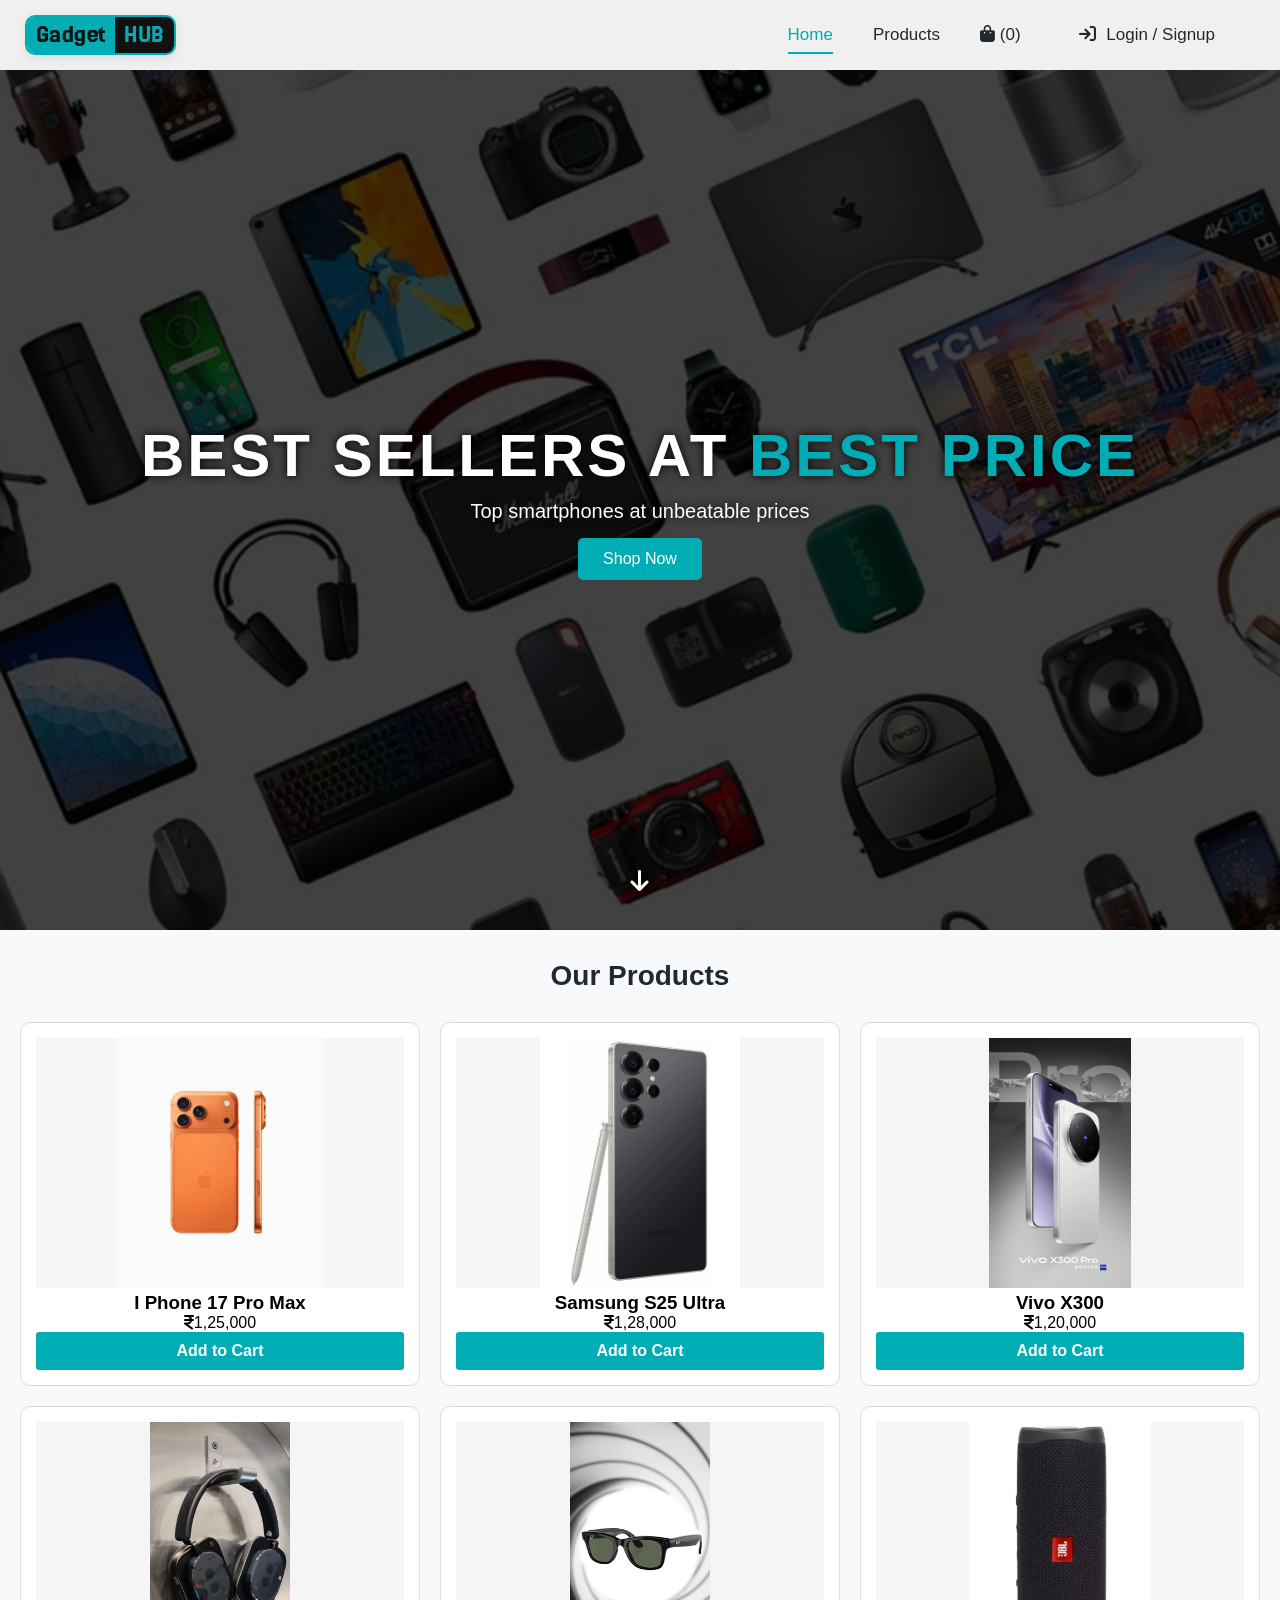
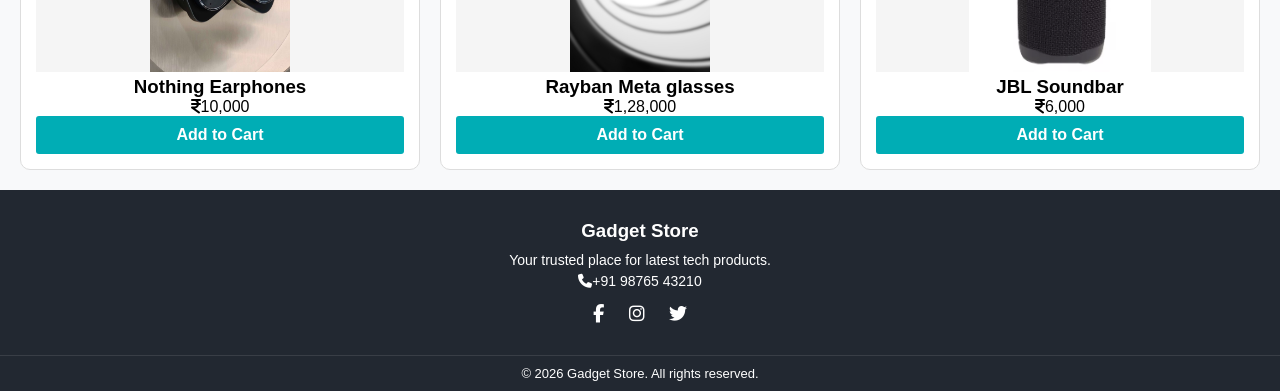
<file: index.html>
<!DOCTYPE html>
<html lang="en">
<head>
  <meta charset="UTF-8">
  <meta name="viewport" content="width=device-width, initial-scale=1.0">
  <title>Gadget Store</title>
  <link rel="stylesheet" href="style.css">
  <link rel="stylesheet" href="https://cdnjs.cloudflare.com/ajax/libs/font-awesome/6.5.0/css/all.min.css">
</head>
<body>

  <!-- Navbar -->
  <nav>
    <a href="index.html" class="logo" aria-label="GadgetHub home">
      <span class="logo-pill">
        <span class="logo-gadget">Gadget</span><span class="logo-hub">HUB</span>
      </span>
    </a>
    <button class="nav-toggle" aria-label="Toggle navigation" aria-expanded="false">
      <i class="fa-solid fa-bars"></i>
    </button>
    <ul>
      <li><a href="index.html" class="active-link">Home</a></li>
      <li><a href="#product-list">Products</a></li>
      <li>
        <a href="cart.html">
          <i class="fa-solid fa-bag-shopping"></i>
          (<span id="cart-count">0</span>)
        </a>
      </li>
      <li class="auth-link-item">
        <a href="login.html"><i class="fa-solid fa-arrow-right-to-bracket"></i> Login / Signup</a>
      </li>
      <li><a href="#" onclick="logout()">Logout</a></li>
    </ul>
  </nav>
  
  <!-- Banner -->
    <section class="banner">
      <img src="images/banner-img.jpg" alt="Banner">

      <div class="overlay"></div>

      <div class="banner-text">
        <h1>Best sellers at <span class="banner-span">best price</span></h1>
        <p>Top smartphones at unbeatable prices</p>
        <a href="#product-list" class="cta-btn">Shop Now</a>
      </div>

      <div class="scroll-down"><i class="fa-solid fa-arrow-down"></i></div>
    </section>
  <!-- Products -->
   <h2 class="section-title">Our Products</h2>
  <section class="products" id="product-list">
        
  </section>

  <footer class="footer">
    <div class="footer-content">

      <h3>Gadget Store</h3>
      <p>Your trusted place for latest tech products.</p>
      <p class="contact"> <i class="fas fa-phone"></i>+91 98765 43210</p>

      <div class="social-icons">
        <a href="#"><i class="fab fa-facebook-f"></i></a>
        <a href="#"><i class="fab fa-instagram"></i></a>
        <a href="#"><i class="fab fa-twitter"></i></a>
      </div>

    </div>

    <div class="footer-bottom">
      <p>© 2026 Gadget Store. All rights reserved.</p>
    </div>
  </footer>

  <script src="script.js"></script>
</body>
</html>
</file>
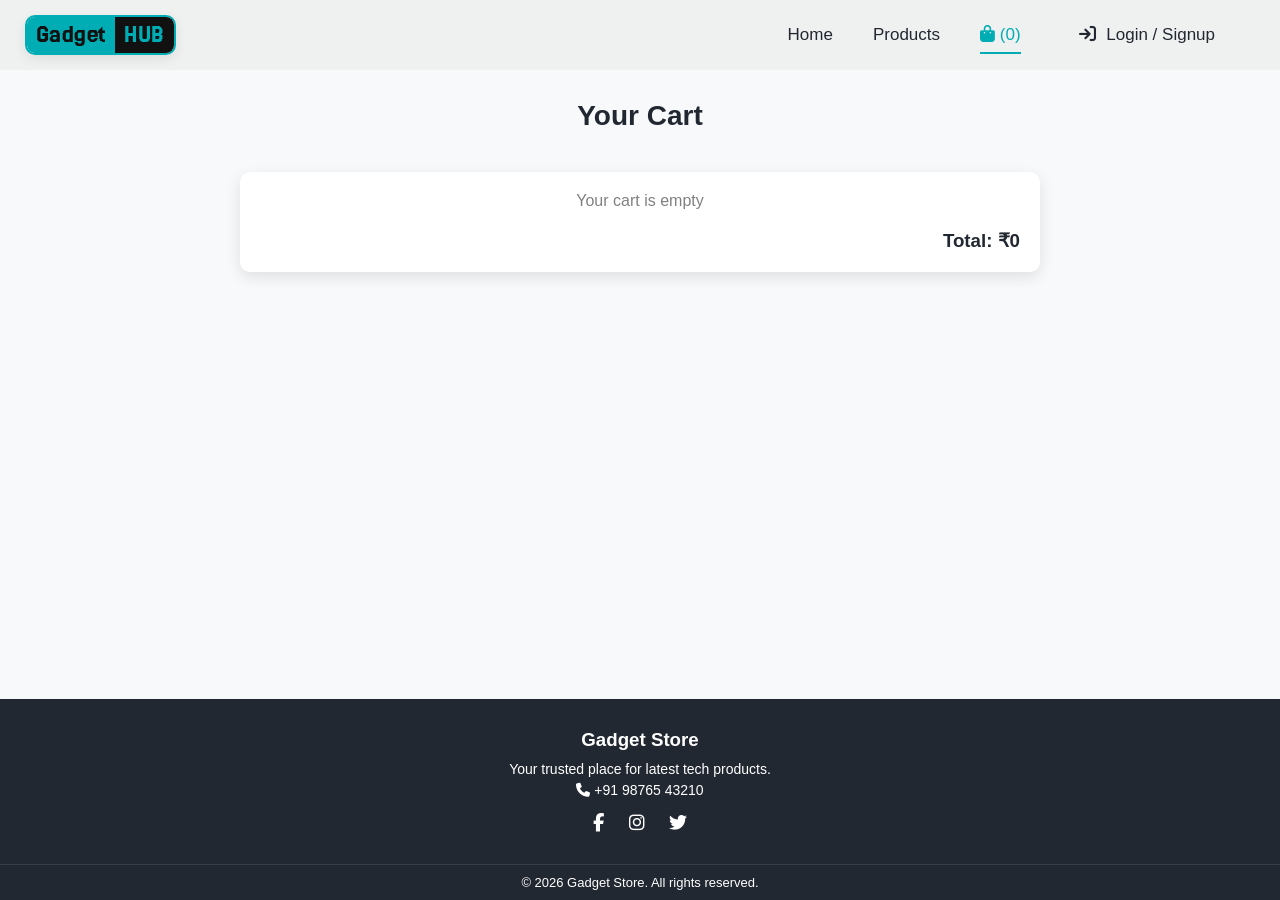
<file: cart.html>
<!DOCTYPE html>
<html lang="en">
<head>
  <meta charset="UTF-8">
  <meta name="viewport" content="width=device-width, initial-scale=1.0">
  <title>Cart</title>
  <link rel="stylesheet" href="style.css">
  <link rel="stylesheet" href="https://cdnjs.cloudflare.com/ajax/libs/font-awesome/6.5.0/css/all.min.css">
</head>
<body>

  <nav>
    <a href="index.html" class="logo" aria-label="GadgetHub home">
      <span class="logo-pill">
        <span class="logo-gadget">Gadget</span><span class="logo-hub">HUB</span>
      </span>
    </a>
    <button class="nav-toggle" aria-label="Toggle navigation" aria-expanded="false">
      <i class="fa-solid fa-bars"></i>
    </button>
    <ul>
      <li><a href="index.html">Home</a></li>
      <li><a href="index.html#product-list">Products</a></li>
      <li>
        <a href="cart.html" class="active-link">
          <i class="fa-solid fa-bag-shopping"></i>
          (<span id="cart-count">0</span>)
        </a>
      </li>
      <li class="auth-link-item">
        <a href="login.html"><i class="fa-solid fa-arrow-right-to-bracket"></i> Login / Signup</a>
      </li>
      <li><a href="#" onclick="logout()">Logout</a></li>
    </ul>
  </nav>

  <h2 class="section-title">Your Cart</h2>

  <div class="cart-page">
    <ul id="cart-items"></ul>
    <h3>Total: ₹<span id="total">0</span></h3>

    <div class="checkout-btn-container" id="checkout-container">
      <a href="#" class="checkout-btn" onclick="proceedToCheckout(event)">Proceed to Checkout</a>
    </div>
  </div>

  <footer class="footer">
    <div class="footer-content">
      <h3>Gadget Store</h3>
      <p>Your trusted place for latest tech products.</p>
      <p class="contact"> <i class="fas fa-phone"></i> +91 98765 43210</p>

      <div class="social-icons">
        <a href="#"><i class="fab fa-facebook-f"></i></a>
        <a href="#"><i class="fab fa-instagram"></i></a>
        <a href="#"><i class="fab fa-twitter"></i></a>
      </div>

    </div>

    <div class="footer-bottom">
      <p>© 2026 Gadget Store. All rights reserved.</p>
    </div>
  </footer>

  <script src="cart.js"></script>
</body>
</html>
</file>
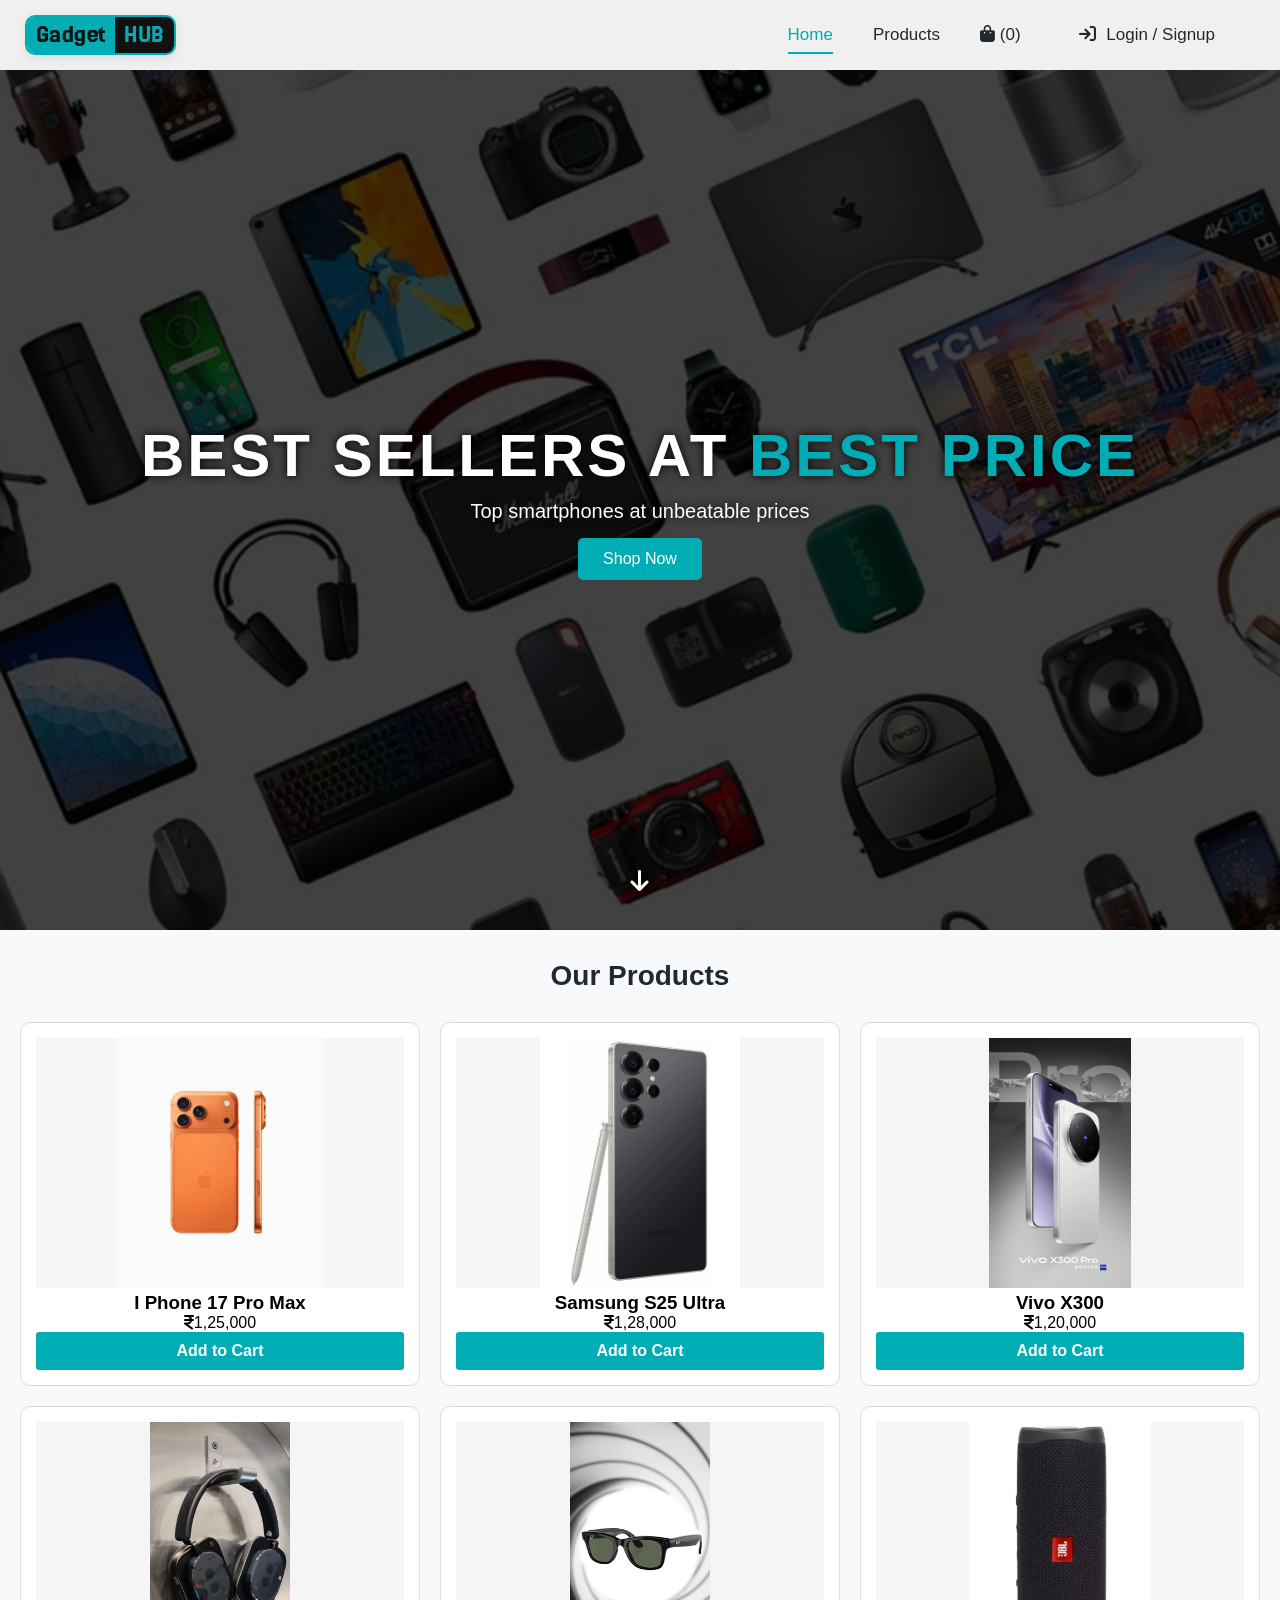
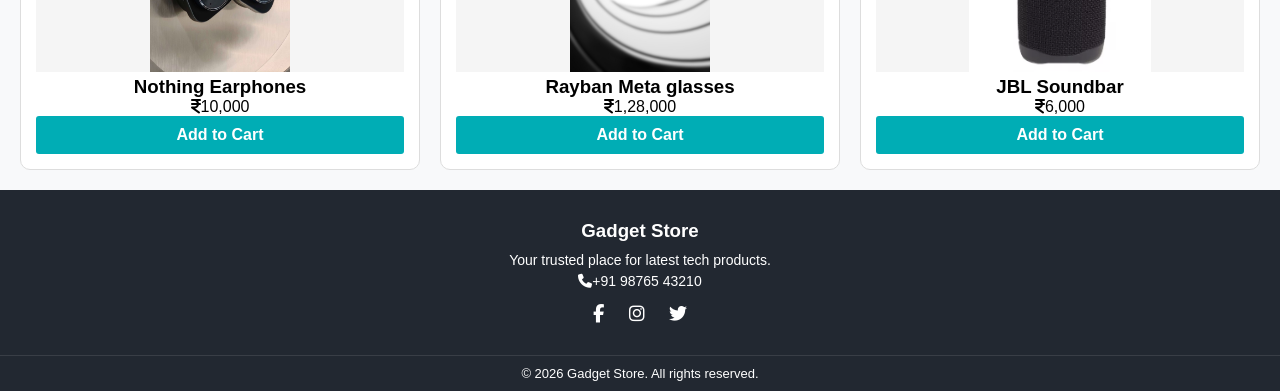
<file: checkout.html>
<!DOCTYPE html>
<html lang="en">
<head>
  <meta charset="UTF-8">
  <meta name="viewport" content="width=device-width, initial-scale=1.0">
  <title>Checkout</title>
  <link rel="stylesheet" href="style.css">
  <link rel="stylesheet" href="https://cdnjs.cloudflare.com/ajax/libs/font-awesome/6.5.0/css/all.min.css">
</head>
<body>

  <!-- Navbar -->
  <nav>
    <a href="index.html" class="logo" aria-label="GadgetHub home">
      <span class="logo-pill">
        <span class="logo-gadget">Gadget</span><span class="logo-hub">HUB</span>
      </span>
    </a>
    <button class="nav-toggle" aria-label="Toggle navigation" aria-expanded="false">
      <i class="fa-solid fa-bars"></i>
    </button>
    <ul>
      <li><a href="index.html">Home</a></li>
      <li><a href="index.html#product-list">Products</a></li>
      <li>
        <a href="cart.html">
          <i class="fa-solid fa-bag-shopping"></i>
          (<span id="cart-count">0</span>)
        </a>
      </li>
      <li><a href="checkout.html" class="active-link">Checkout</a></li>
      <li class="auth-link-item">
        <a href="login.html"><i class="fa-solid fa-arrow-right-to-bracket"></i> Login / Signup</a>
      </li>
      <li><a href="#" onclick="logout()">Logout</a></li>
    </ul>
  </nav>

  <h2 class="section-title">Checkout</h2>

  <div class="checkout-container">

    <!-- Order Summary -->
    <div class="order-summary">
      <h3>Order Summary</h3>
      <ul id="checkout-items"></ul>
      <h3>Total: ₹<span id="checkout-total">0</span></h3>
    </div>

    <!-- Form -->
  <div class="checkout-form">
    <h3>Delivery Details</h3>

    <input type="text" id="name" placeholder="Full Name" required>

    <textarea id="address" placeholder="Address" required></textarea>

    <input type="tel" id="phone" placeholder="Phone Number" required>

    <input type="text" id="pincode" placeholder="PIN Code" maxlength="6" required>

    <button onclick="placeOrder()">Place Order</button>
  </div>

  </div>

  <footer class="footer">
    <div class="footer-content">

      <h3>Gadget Store</h3>
      <p>Your trusted place for latest tech products.</p>
      <p class="contact"> <i class="fas fa-phone"></i>+91 98765 43210</p>

      <div class="social-icons">
        <a href="#"><i class="fab fa-facebook-f"></i></a>
        <a href="#"><i class="fab fa-instagram"></i></a>
        <a href="#"><i class="fab fa-twitter"></i></a>
      </div>

    </div>

    <div class="footer-bottom">
      <p>© 2026 Gadget Store. All rights reserved.</p>
    </div>
  </footer>  


  <script src="checkout.js"></script>
</body>
</html>
</file>
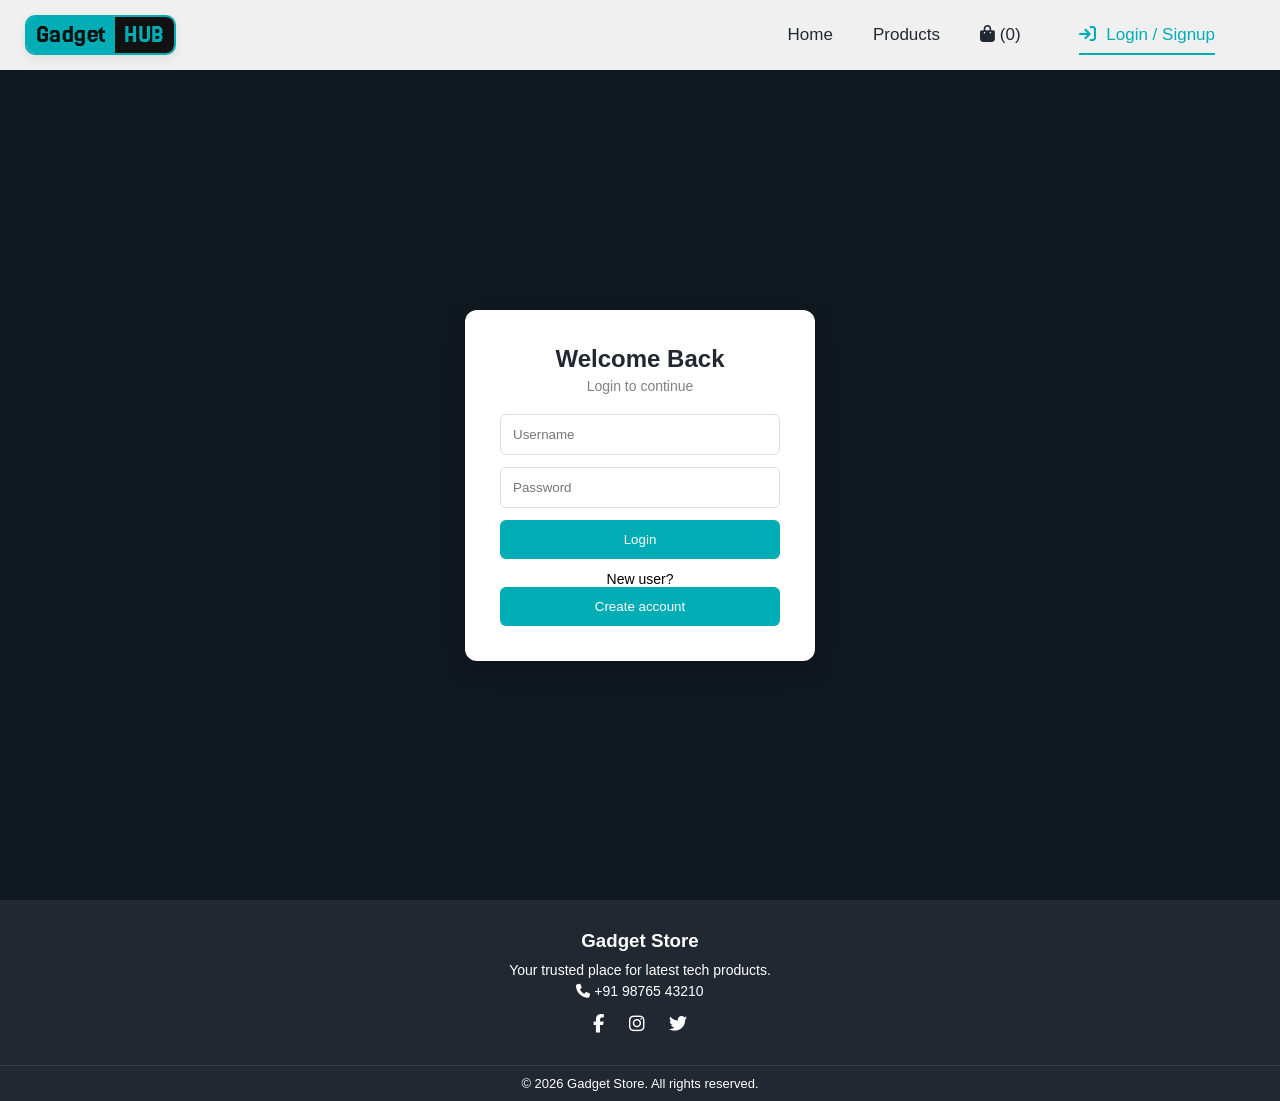
<file: login.html>
<!DOCTYPE html>
<html lang="en">
<head>
  <meta charset="UTF-8">
  <meta name="viewport" content="width=device-width, initial-scale=1.0">
  <title>Login / Signup</title>
  <link rel="stylesheet" href="style.css">
  <link rel="stylesheet" href="https://cdnjs.cloudflare.com/ajax/libs/font-awesome/6.5.0/css/all.min.css">
</head>
<body>

  <nav>
    <a href="index.html" class="logo" aria-label="GadgetHub home">
      <span class="logo-pill">
        <span class="logo-gadget">Gadget</span><span class="logo-hub">HUB</span>
      </span>
    </a>
    <button class="nav-toggle" aria-label="Toggle navigation" aria-expanded="false">
      <i class="fa-solid fa-bars"></i>
    </button>
    <ul>
      <li><a href="index.html">Home</a></li>
      <li><a href="index.html#product-list">Products</a></li>
      <li>
        <a href="cart.html">
          <i class="fa-solid fa-bag-shopping"></i>
          (<span id="cart-count">0</span>)
        </a>
      </li>
      <li class="auth-link-item">
        <a href="login.html" class="active-link"><i class="fa-solid fa-arrow-right-to-bracket"></i> Login / Signup</a>
      </li>
      <li><a href="#" onclick="logout()">Logout</a></li>
    </ul>
  </nav>

  <main class="login-container">
    <div class="login-box">
      <h2 id="auth-title">Welcome Back</h2>
      <p class="login-sub" id="auth-subtitle">Login to continue</p>

      <input type="text" id="username" placeholder="Username">
      <input type="password" id="password" placeholder="Password">
      <input type="password" id="confirm-password" placeholder="Confirm Password" style="display: none;">

      <button id="auth-btn" onclick="handleAuth()">Login</button>

      <p id="error" class="login-error"></p>
      <p class="auth-switch">
        <span id="auth-switch-text">New user?</span>
        <button class="link-btn" onclick="toggleMode()">Create account</button>
      </p>
    </div>
  </main>

  <footer class="footer">
    <div class="footer-content">
      <h3>Gadget Store</h3>
      <p>Your trusted place for latest tech products.</p>
      <p class="contact"> <i class="fas fa-phone"></i> +91 98765 43210</p>

      <div class="social-icons">
        <a href="#"><i class="fab fa-facebook-f"></i></a>
        <a href="#"><i class="fab fa-instagram"></i></a>
        <a href="#"><i class="fab fa-twitter"></i></a>
      </div>
    </div>

    <div class="footer-bottom">
      <p>© 2026 Gadget Store. All rights reserved.</p>
    </div>
  </footer>

  <script src="login.js"></script>
</body>
</html>
</file>
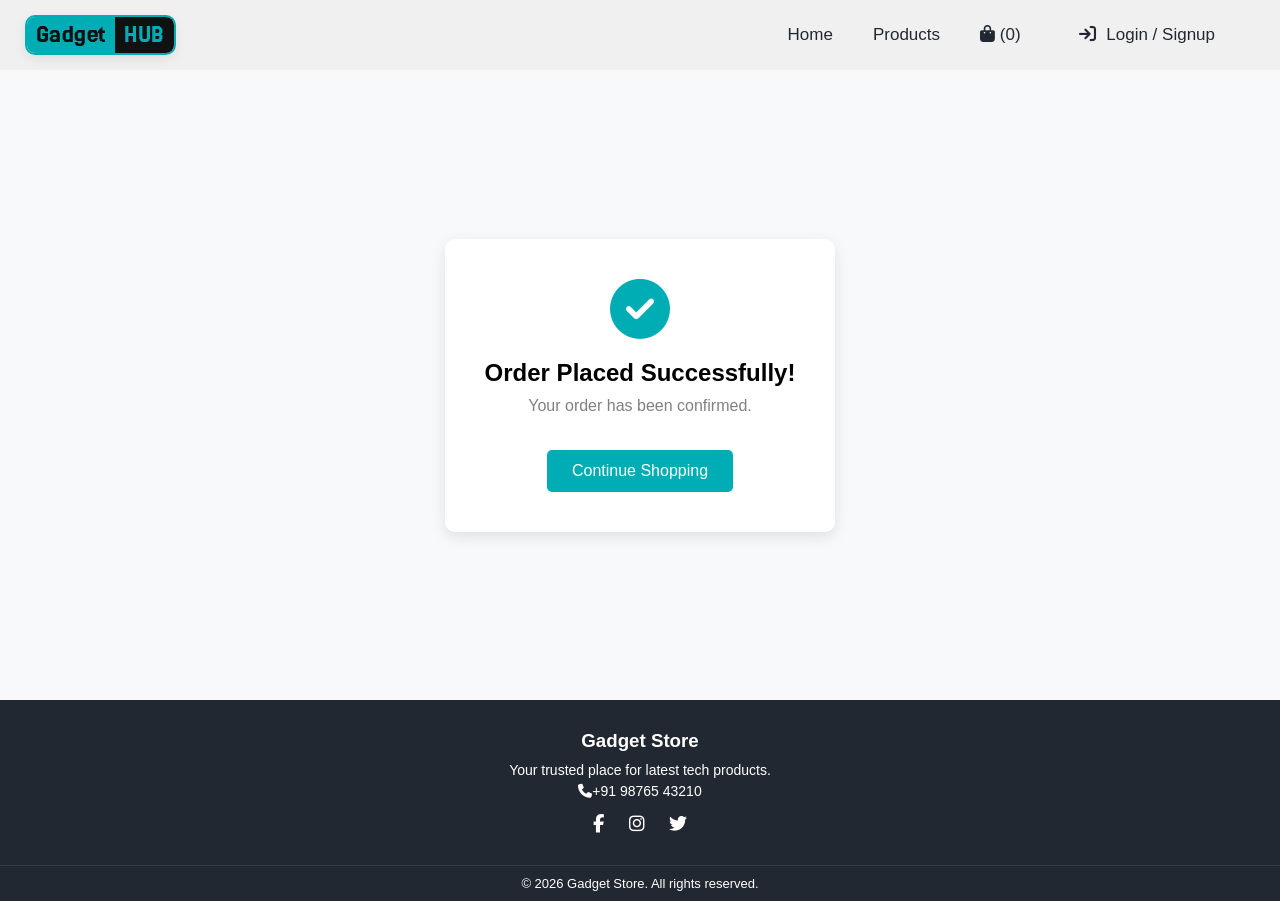
<file: order-success.html>
<!DOCTYPE html>
<html lang="en">
<head>
  <meta charset="UTF-8">
  <meta name="viewport" content="width=device-width, initial-scale=1.0">
  <title>Order Success</title>
  <link rel="stylesheet" href="style.css">
  <link rel="stylesheet" href="https://cdnjs.cloudflare.com/ajax/libs/font-awesome/6.5.0/css/all.min.css">
</head>
<body>

  <nav>
    <a href="index.html" class="logo" aria-label="GadgetHub home">
      <span class="logo-pill">
        <span class="logo-gadget">Gadget</span><span class="logo-hub">HUB</span>
      </span>
    </a>
    <button class="nav-toggle" aria-label="Toggle navigation" aria-expanded="false">
      <i class="fa-solid fa-bars"></i>
    </button>
    <ul>
      <li><a href="index.html">Home</a></li>
      <li><a href="index.html#product-list">Products</a></li>
      <li>
        <a href="cart.html">
          <i class="fa-solid fa-bag-shopping"></i>
          (<span id="cart-count">0</span>)
        </a>
      </li>
      <li class="auth-link-item">
        <a href="login.html"><i class="fa-solid fa-arrow-right-to-bracket"></i> Login / Signup</a>
      </li>
      <li><a href="#" onclick="logout()">Logout</a></li>
    </ul>
  </nav>

  <div class="success-container">
    <div class="success-box">
      
      <i class="fas fa-check-circle success-icon"></i>

      <h2>Order Placed Successfully!</h2>
      <p>Your order has been confirmed.</p>

      <a href="index.html" class="cta-btn">Continue Shopping</a>

    </div>
  </div>

  <footer class="footer">
    <div class="footer-content">

      <h3>Gadget Store</h3>
      <p>Your trusted place for latest tech products.</p>
      <p class="contact"> <i class="fas fa-phone"></i>+91 98765 43210</p>

      <div class="social-icons">
        <a href="#"><i class="fab fa-facebook-f"></i></a>
        <a href="#"><i class="fab fa-instagram"></i></a>
        <a href="#"><i class="fab fa-twitter"></i></a>
      </div>

    </div>

    <div class="footer-bottom">
      <p>© 2026 Gadget Store. All rights reserved.</p>
    </div>
  </footer>  

  <script>
    let isLoggedIn = localStorage.getItem("isLoggedIn") === "true";
    let cart = JSON.parse(localStorage.getItem("cart")) || [];
    let count = cart.reduce((sum, item) => sum + item.quantity, 0);
    let countEl = document.getElementById("cart-count");

    if (countEl) {
      countEl.innerText = count;
    }

    let navLinks = document.querySelectorAll("nav ul li a");
    let loginLink = null;
    let logoutLink = null;

    navLinks.forEach(link => {
      if (link.textContent.trim() === "Login / Signup") {
        loginLink = link;
      }

      if (link.textContent.trim() === "Logout") {
        logoutLink = link;
      }
    });

    if (loginLink) {
      loginLink.style.display = isLoggedIn ? "none" : "inline-block";
    }

    if (logoutLink) {
      logoutLink.style.display = isLoggedIn ? "inline-block" : "none";
    }

    function logout() {
      localStorage.removeItem("isLoggedIn");
      localStorage.removeItem("currentUser");
      localStorage.removeItem("cart");
      window.location.href = "login.html";
    }

    function initMobileNav() {
      let nav = document.querySelector("nav");
      let navToggle = document.querySelector(".nav-toggle");
      let navLinks = document.querySelectorAll("nav ul li a");

      if (!nav || !navToggle) {
        return;
      }

      navToggle.addEventListener("click", () => {
        nav.classList.toggle("nav-open");
        let isExpanded = nav.classList.contains("nav-open");
        navToggle.setAttribute("aria-expanded", isExpanded ? "true" : "false");
      });

      navLinks.forEach(link => {
        link.addEventListener("click", () => {
          nav.classList.remove("nav-open");
          navToggle.setAttribute("aria-expanded", "false");
        });
      });
    }

    initMobileNav();
  </script>

</body>
</html>
</file>
<file: style.css>
@import url('https://fonts.googleapis.com/css2?family=Jersey+25&display=swap');

*{
margin: 0;
padding: 0;
box-sizing: border-box;
}
html {
  scroll-behavior: smooth;
}

body {
  font-family: Arial;
  font-size: 16px;
  background-color: #f8f9fa;
  display: flex;
  flex-direction: column;
  min-height: 100vh;
}

/* Navbar */
nav {
  display: flex;
  justify-content: space-between;
  padding: 10px 25px;
  background: #eeeeeecb;
  color: #222831;
  position: sticky;
  top: 0;
  z-index: 1000;
  align-items: center;   /* add this */
  height: 70px;
}
.logo {
  text-decoration: none;
  display: inline-flex;
  align-items: center;
}

.logo-pill {
  display: inline-flex;
  align-items: center;
  border-radius: 10px;
  overflow: hidden;
  border: 2px solid #00ADB5;
  box-shadow: 0 4px 12px rgba(0, 0, 0, 0.08);
}

.logo-gadget,
.logo-hub {
  font-family: "Jersey 25", sans-serif;
  font-size: 26px;
  line-height: 1;
  letter-spacing: 0.4px;
  padding: 4px 9px 6px;
}

.logo-gadget {
  color: #111111;
  background: #00ADB5;
}

.logo-hub {
  color: #00ADB5;
  background: #111111;
}
nav ul {
  display: flex;
  list-style: none;
  gap: 40px;
  margin: 0;          /* important */
  padding: 0;         /* important */
  align-items: center;
}
nav ul li {
  cursor: pointer;
  font-weight: 500;
}

nav ul li:hover {
  color: #00ADB5;
}
nav ul li a {
  position: relative;
  text-decoration: none;
  color: inherit;
  padding: 5px 0;
  font-size: 17px;
}

.nav-toggle {
  display: none;
  border: none;
  background: transparent;
  color: #222831;
  font-size: 28px;
  cursor: pointer;
}

.auth-link-item {
  margin-left: 18px;
}

.auth-link-item i {
  margin-right: 6px;
}

/* underline animation */
nav ul li a::after {
  content: "";
  position: absolute;
  left: 0;
  bottom: -5px;
  width: 0%;
  height: 2px;
  background: #00ADB5;
  transition: 0.3s;
}

/* hover effect */
nav ul li a:hover::after {
  width: 100%;
}

/* active link */
.active-link {
  color: #00ADB5;
}

.active-link::after {
  width: 100%;
}

/* Banner */
.banner {
  position: relative;
  width: 100%;
  height: calc(100vh - 40px);
  display: flex;
  align-items: center;
  justify-content: center;
  text-align: center;
  text-shadow: 0 0 10px rgb(0, 0, 0);
}

.banner img {
  position: absolute;
  width: 100%;
  height: 100%;
  object-fit: cover;
}

.overlay {
  position: absolute;
  width: 100%;
  height: 100%;
  background: rgba(0, 0, 0, 0.736);
}

.banner-text {
  z-index: 2;
  color: white;
}

.banner-text h1 {
  font-size: 60px;
  text-transform: uppercase;
  letter-spacing: 3px;
}

.banner-text p {
  margin-top: 10px;
  font-size: 20px;
}
.banner-span{
  color: #00ADB5 ;
}

.cta-btn {
  display: inline-block;
  margin-top: 15px;
  padding: 12px 25px;
  background: #00ADB5;
  color: white;
  text-decoration: none;
  text-shadow: none;
  border-radius: 5px;
  font-weight: 520;
}

.cta-btn:hover {
  background: #00969c;
}
.scroll-down {
  position: absolute;
  bottom: 35px;
  font-size: 24px;
  color: white;
  animation: bounce 1.5s infinite;
}

@keyframes bounce {
  0%, 100% { transform: translateY(0); }
  50% { transform: translateY(10px); }
}

.section-title {
  text-align: center;
  margin: 30px 0 10px;
  font-size: 28px;
  color: #222831;
}

/* Products grid */
.products {
  display: grid;
  grid-template-columns: repeat(3, 1fr);
  gap: 20px;
  padding: 20px;
}

/* Card */
.card {
  border: 1px solid #ddd;
  padding: 15px;
  text-align: center;
  border-radius: 10px;
  transition: 0.3s;
  background: white;
}

.card:hover {
  transform: translateY(-5px);
  box-shadow: 0 10px 20px rgba(0,0,0,0.1);
}

.card img {
  width: 100%;
  height: 250px;
  object-fit: contain;
  background: #f5f5f5;
}

.card button {
  background: #00ADB5;
  color: white;
  padding: 10px;
  border: none;
  cursor: pointer;
  width: 100%;
  font-weight: 560;
  border-radius: 3px;
  font-size: 16px;
}

.card button:hover {
  background: #00969c;
}

.cart-popup {
  position: fixed;
  right: 18px;
  bottom: 22px;
  background: #222831;
  color: #ffffff;
  padding: 12px 16px;
  border-radius: 8px;
  font-size: 15px;
  font-weight: 600;
  box-shadow: 0 8px 20px rgba(0, 0, 0, 0.2);
  transform: translateY(12px);
  opacity: 0;
  transition: opacity 0.25s ease, transform 0.25s ease;
  z-index: 2000;
}

.cart-popup.show {
  opacity: 1;
  transform: translateY(0);
}

/* cart */

.cart-page {
  width: 100%;
  max-width: 800px;
  margin: 30px auto;
  background: white;
  padding: 20px;
  border-radius: 10px;
  box-shadow: 0 5px 15px rgba(0,0,0,0.1);
}

/* controls */
.cart-controls {
  display: flex;
  align-items: center;
  gap: 8px;
  margin-left: 50px
}

.cart-controls button {
  background: #00ADB5;
  color: white;
  border: none;
  padding: 5px 10px;
  cursor: pointer;
  border-radius: 4px;
}

.cart-controls button:hover {
  background: #00969c;
}

/* quantity */
.cart-controls span {
  font-weight: bold;
  min-width: 20px;
  text-align: center;
}

/* total */
.cart-page h3 {
  text-align: right;
  margin-top: 20px;
  color: #222831;
}

/* empty cart msg */
.cart-page p {
  text-align: center;
  color: gray;
}

/* image to cart */
.cart-page li {
  display: flex;
  justify-content: space-between;
  align-items: center;
  padding: 15px 10px;
  border-bottom: 1px solid #c8c8c8;
}

/* checkout button */
.checkout-btn-container {
  display: flex;
  justify-content: flex-end;
  margin-top: 10px;
}
.checkout-btn {
  background: #00ADB5;
  color: white;
  padding: 12px 20px;
  text-decoration: none;
  border-radius: 5px;
  font-weight: 560;
  transition: 0.3s;
}

.checkout-btn:hover {
  background: #00969c;
}

/* LEFT SIDE */
.cart-left {
  display: flex;
  align-items: center;
  gap: 15px;
}

/* IMAGE */
.cart-left img {
  width: 80px;
  height: auto;
  object-fit: contain;
  background: #f5f5f5;
  padding: 5px;
  border-radius: 5px;
} 

/* checkout page */
.checkout-container {
  display: flex;
  flex-direction: column;
  align-items: center;
  gap: 20px;
  padding: 20px;
}

.order-summary,
.checkout-form {
  width: 100%;
  background: white;
  padding: 20px;
  border-radius: 10px;
}

.order-summary {
  width: 100%;
  max-width: 800px;   /* match form */
  background: white;
  padding: 20px;
  border-radius: 10px;
}

.order-summary h3 {
  margin-bottom: 15px;
}

/* list inside summary */
.order-summary ul {
  list-style: none;
  padding: 0;
}

.order-summary li {
  display: flex;
  justify-content: space-between;
  padding: 8px 0;
  border-bottom: 1px solid #eee;
}

/* total */
.order-summary h3:last-child {
  text-align: right;
  margin-top: 15px;
}

.checkout-form{
  max-width: 800px;
}
.checkout-form h3{
  margin-bottom: 20px;
}

.checkout-form input {
  width: 100%;
  margin-bottom: 12px;
  padding: 12px;
  border: 1px solid #ccc;
  border-radius: 5px;
}

.checkout-form input:focus {
  outline: none;
  border-color: #00ADB5;
}

.checkout-form textarea {
  width: 100%;
  min-height: 80px;
  padding: 12px;
  border: 1px solid #ccc;
  border-radius: 5px;
  resize: none;
  font-family: Arial;
  margin-bottom: 12px;
}

.checkout-form textarea:focus {
  outline: none;
  border-color: #00ADB5;
}

.checkout-form button {
  width: 100%;
  padding: 12px;
  background: #00ADB5;
  color: white;
  border: none;
  cursor: pointer;
  border-radius: 5px;
  font-weight: 500;
  transition: 0.3s;
}

.checkout-form button:hover {
  background: #00969c;
} 

/* order success */
.success-container {
  min-height: 70vh;
  display: flex;
  justify-content: center;
  align-items: center;
  background: #f8f9fa;
  padding: 40px 20px;
}

.success-box {
  background: white;
  padding: 40px;
  text-align: center;
  border-radius: 10px;
  box-shadow: 0 5px 15px rgba(0,0,0,0.1);
}

.success-icon {
  font-size: 60px;
  color: #00ADB5;
  margin-bottom: 20px;
}

.success-box h2 {
  margin-bottom: 10px;
}

.success-box p {
  margin-bottom: 20px;
  color: gray;
}

/* LOGIN PAGE */
.login-container {
  min-height: calc(100vh - 70px);
  display: flex;
  justify-content: center;
  align-items: center;
  background-color: #101820;
  background-image: url("https://images.unsplash.com/photo-1556740749-887f6717d7e4?auto=format&fit=crop&w=1800&q=80");
  background-position: center;
  background-size: cover;
  background-repeat: no-repeat;
  padding: 40px 20px;
}

.login-box {
  background: white;
  padding: 35px;
  border-radius: 12px;
  width: 100%;
  max-width: 350px;
  text-align: center;
  box-shadow: 0 10px 25px rgba(0,0,0,0.2);
}

/* Title */
.login-box h2 {
  margin-bottom: 5px;
  color: #222831;
}

.login-sub {
  font-size: 14px;
  color: gray;
  margin-bottom: 20px;
}

/* Inputs */
.login-box input {
  width: 100%;
  padding: 12px;
  margin-bottom: 12px;
  border: 1px solid #ddd;
  border-radius: 6px;
  transition: 0.3s;
}

.login-box input:focus {
  outline: none;
  border-color: #00ADB5;
  box-shadow: 0 0 5px rgba(0,173,181,0.3);
}

/* Button */
.login-box button {
  width: 100%;
  padding: 12px;
  background: #00ADB5;
  color: white;
  border: none;
  border-radius: 6px;
  cursor: pointer;
  font-weight: 500;
  transition: 0.3s;
}

.login-box button:hover {
  background: #00969c;
}

/* Error */
.login-error {
  margin-top: 10px;
  color: red;
  font-size: 14px;
}

.auth-switch {
  margin-top: 12px;
  font-size: 14px;
}

.link-btn {
  border: none;
  background: transparent;
  color: #00ADB5;
  cursor: pointer;
  font-weight: 600;
}

/* footer */
.footer {
  background: #222831;
  color: white;
  margin-top: auto;
  text-align: center;
}

.footer-content {
  padding: 30px 20px;
}

.footer-content h3 {
  margin-bottom: 10px;
}

.footer-content p {
  margin: 5px 0;
  font-size: 14px;
}

.contact {
  margin-top: 10px;
}

/* Social icons */
.social-icons {
  margin-top: 15px;
}

.social-icons a {
  display: inline-block;
  margin: 0 10px;
  color: white;
  font-size: 18px;
  transition: 0.3s;
}

.social-icons a:hover {
  color: #00ADB5;
}

/* Bottom */
.footer-bottom {
  border-top: 1px solid #393e46;
  padding: 10px;
  font-size: 13px;
}


@media (max-width: 768px) {
  nav {
    height: auto;
    min-height: 56px;
    padding: 8px 14px;
    flex-wrap: wrap;
    gap: 8px;
  }

  .logo-gadget,
  .logo-hub {
    font-size: 22px;
    padding: 4px 8px 6px;
  }

  .nav-toggle {
    display: block;
  }

  nav ul {
    width: 100%;
    display: none;
    flex-direction: column;
    align-items: flex-start;
    gap: 12px;
    margin-top: 10px;
    padding: 10px 0;
    border-top: 1px solid #d2d2d2;
  }

  nav.nav-open ul {
    display: flex;
  }

  nav ul li a {
    font-size: 18px;
  }

  .products {
    grid-template-columns: repeat(2, 1fr);
    gap: 12px;
    padding: 14px;
  }

  .banner-text h1 {
    font-size: 36px;
    letter-spacing: 1px;
  }

  .banner-text p {
    font-size: 20px;
  }

  .cta-btn {
    padding: 14px 24px;
    font-size: 18px;
  }

  .section-title {
    font-size: 34px;
  }

  .card h3 {
    font-size: 20px;
    margin: 10px 0 8px;
  }

  .card p {
    font-size: 18px;
    margin-bottom: 10px;
  }

  .card button {
    padding: 14px 10px;
    font-size: 17px;
  }

  .cart-popup {
    left: 12px;
    right: 12px;
    bottom: 14px;
    text-align: center;
    font-size: 16px;
    padding: 14px 16px;
  }

  .cart-page li {
    flex-direction: column;
    align-items: flex-start;
    gap: 10px;
  }

  .cart-controls {
    margin-left: 0;
  }

  .success-box,
  .login-box {
    padding: 28px;
  }

  .cart-controls button,
  .checkout-btn,
  .checkout-form button,
  .login-box button {
    font-size: 17px;
    padding: 14px 16px;
  }

  .checkout-form input,
  .checkout-form textarea,
  .login-box input {
    font-size: 17px;
  }

  .footer-content {
    padding: 20px 10px;
  }

  .footer-content p,
  .footer-bottom {
    font-size: 15px;
  }
}

@media (max-width: 420px) {
  .products {
    grid-template-columns: repeat(2, minmax(0, 1fr));
    gap: 10px;
    padding: 10px;
  }

  .card {
    padding: 10px;
  }

  .card img {
    height: 150px;
  }

  .card h3 {
    font-size: 17px;
  }

  .card p,
  .card button {
    font-size: 15px;
  }
}

@media (max-width: 480px) {
  .auth-link-item {
    margin-left: 0;
  }
}
</file>
